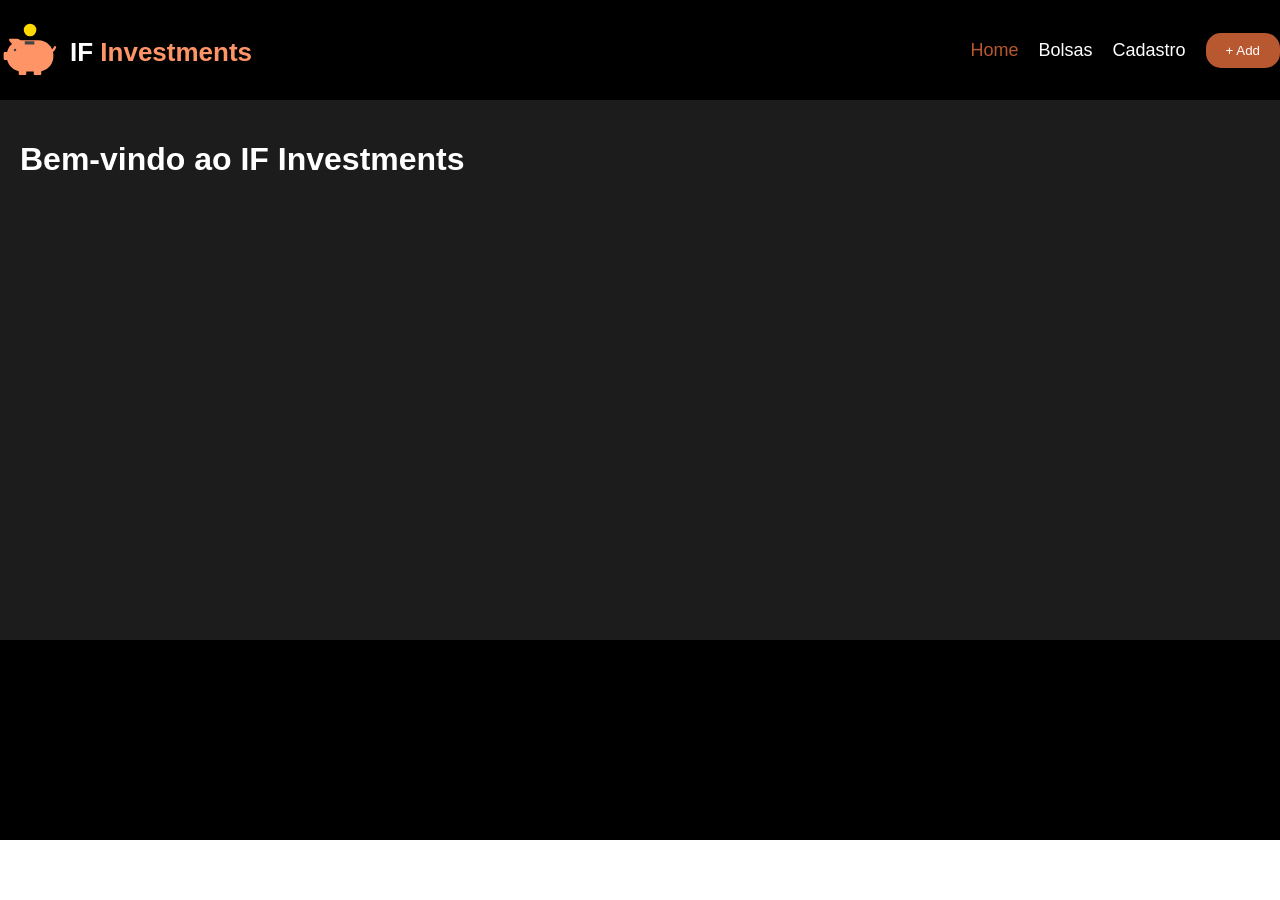
<file: index.html>
<!DOCTYPE html>
<html lang="pt-BR">
    <head>
        <meta charset="UTF-8">
        <meta name="viewport" content="width=device-width, initial-scale=1.0">
        <title>IF Investments</title>
        <link rel="stylesheet" href="css/style.css">
    </head>
    <body>
        <header>
            <div class="wrapper">
                <div id="logo">
                    <img src="/img/logo.svg" alt="Logo IF Investments">
                    <h1>IF <span>Investments</span></h1>
                </div>
                <nav>
                    <ul>
                        <li><a href="index.html" class="active">Home</a></li>
                        <li><a href="bolsas.html">Bolsas</a></li>
                        <li><a href="cadastro.html">Cadastro</a></li>
                        <li><button onclick="openModal('addStockModal')">+ Add</button></li>
                    </ul>
                </nav>
            </div>
        </header>
        <main>
            <div class="wrapper">
                <h1>Bem-vindo ao IF Investments</h1>
                <div id="stockList">
                </div>
            </div>
        </main>
        <footer>
            <div class="wrapper">
            </div>
        </footer>
        <div class="modal" id="addStockModal">
            <main>
                <h2>Adicionar Ação</h2>
                <form id="addStockForm" onsubmit="addStock(event)">
                    <label for="stockTicker">Simbolo:</label>
                    <input type="text" id="stockTicker" name="stockTicker">
                    <label for="stockName">Nome da Ação:</label>
                    <input type="text" id="stockName" name="stockName">
                    <label for="stockPrice">Preço da Ação:</label>
                    <input type="number" id="stockPrice" name="stockPrice">
                    <label for="stockQuantity">Quantidade:</label>
                    <input type="number" id="stockQuantity" name="stockQuantity">

                    <input type="submit" value="Adicionar">
                </form>

                <button onclick="closeModal('addStockModal')">Fechar</button>
            </main>
        </div>
        <div class="modal" id="editStockModal">
            <main>
                <h2>Editar Ação</h2>
                <form id="editStockForm" onsubmit="editStock(event)">
                    <label for="stockTicker">Simbolo:</label>
                    <input type="text" id="editStockTicker" name="stockTicker" disabled>
                    <label for="stockName">Nome da Ação:</label>
                    <input type="text" id="editStockName" name="stockName">
                    <label for="stockPrice">Preço da Ação:</label>
                    <input type="number" id="editStockPrice" name="stockPrice">
                    <label for="stockQuantity">Quantidade:</label>
                    <input type="number" id="editStockQuantity" name="stockQuantity">

                    <input type="submit" value="Editar">
                </form>
                
                <button onclick="closeModal('editStockModal')">Fechar</button>
            </main>
        </div>
    </body>
    <script src="js/main.js"></script>
</html>
</file>
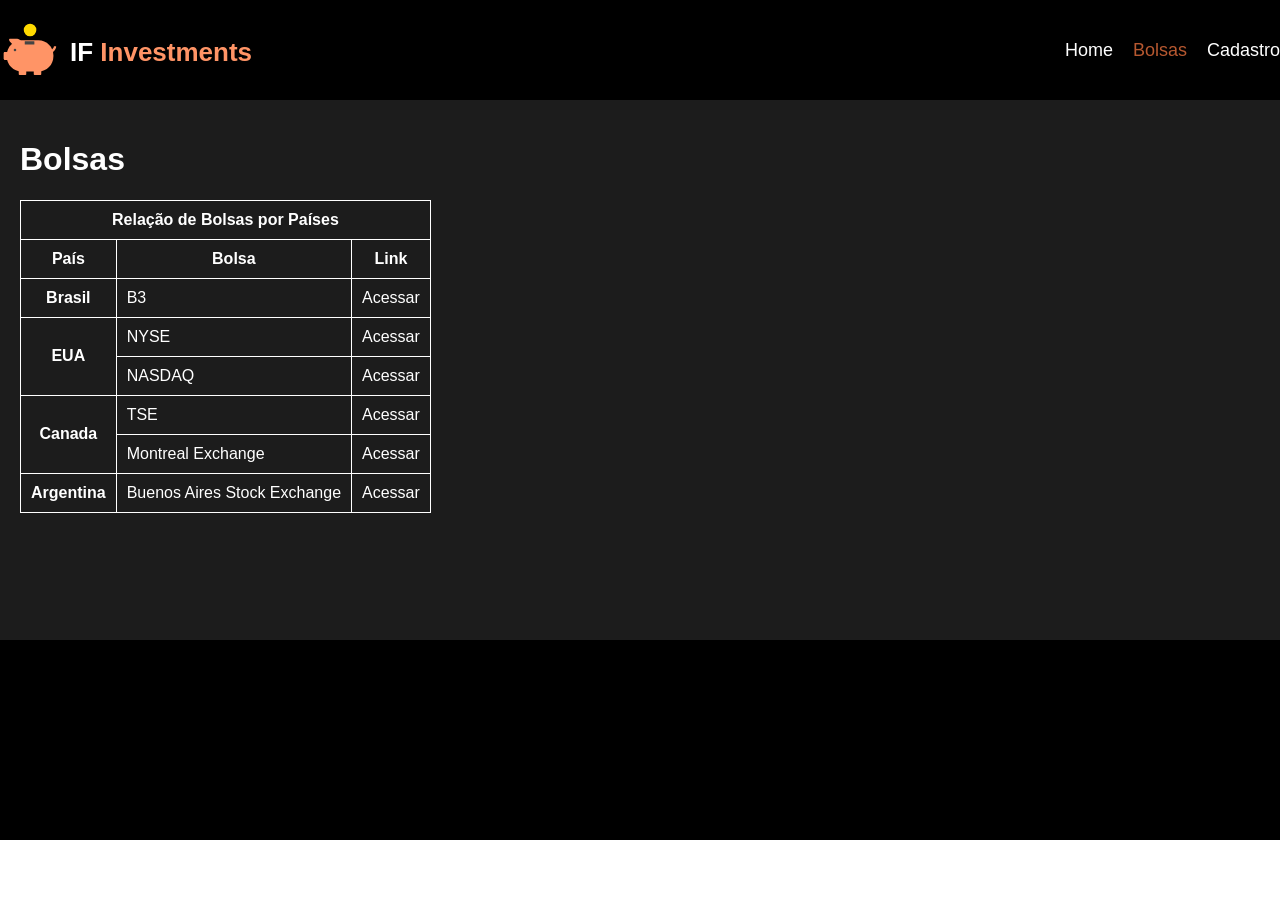
<file: bolsas.html>
<!DOCTYPE html>
<html lang="pt-BR">
    <head>
        <meta charset="UTF-8">
        <meta name="viewport" content="width=device-width, initial-scale=1.0">
        <title>IF Investments</title>
        <link rel="stylesheet" href="css/style.css">
    </head>
    <body>
        <header>
            <div class="wrapper">
                <div id="logo">
                    <img src="/img/logo.svg" alt="Logo IF Investments">
                    <h1>IF <span>Investments</span></h1>
                </div>
                <nav>
                    <ul>
                        <li><a href="index.html">Home</a></li>
                        <li><a href="bolsas.html" class="active">Bolsas</a></li>
                        <li><a href="cadastro.html">Cadastro</a></li>
                    </ul>
                </nav>
            </div>
        </header>
        <main>
            <div class="wrapper">
                <h1>Bolsas</h1>
                <table>
                    <tr>
                        <th colspan="3">Relação de Bolsas por Países</th>
                    </tr>
                    <tr>
                        <th>País</th>
                        <th>Bolsa</th>
                        <th>Link</th>
                    </tr>
                    <tr>
                        <th>Brasil</th>
                        <td>B3</td>
                        <td><a href="https://www.b3.com.br/pt_br/" target="_blank">Acessar</a></td>
                    </tr>
                    <tr>
                        <th rowspan="2">EUA</th>
                        <td>NYSE</td>
                        <td><a href="https://www.nyse.com/" target="_blank">Acessar</a></td>
                    </tr>
                    <tr>
                        <td>NASDAQ</td>
                        <td><a href="https://www.nasdaq.com/" target="_blank">Acessar</a></td>
                    </tr>
                    <tr>
                        <th rowspan="2">Canada</th>
                        <td>TSE</td>
                        <td><a href="https://www.tsx.com/" target="_blank">Acessar</a></td>
                    </tr>
                    <tr>
                        <td>Montreal Exchange</td>
                        <td><a href="https://www.mtsx.com/" target="_blank">Acessar</a></td>
                    </tr>
                    <tr>
                        <th>Argentina</th>
                        <td>Buenos Aires Stock Exchange</td>
                        <td><a href="https://www.bolsadesantiago.com/" target="_blank">Acessar</a></td>
                    </tr>
                </table>
            </div>
        </main>
        <footer>
            <div class="wrapper">
            </div>
        </footer>
    </body>
</html>
</file>
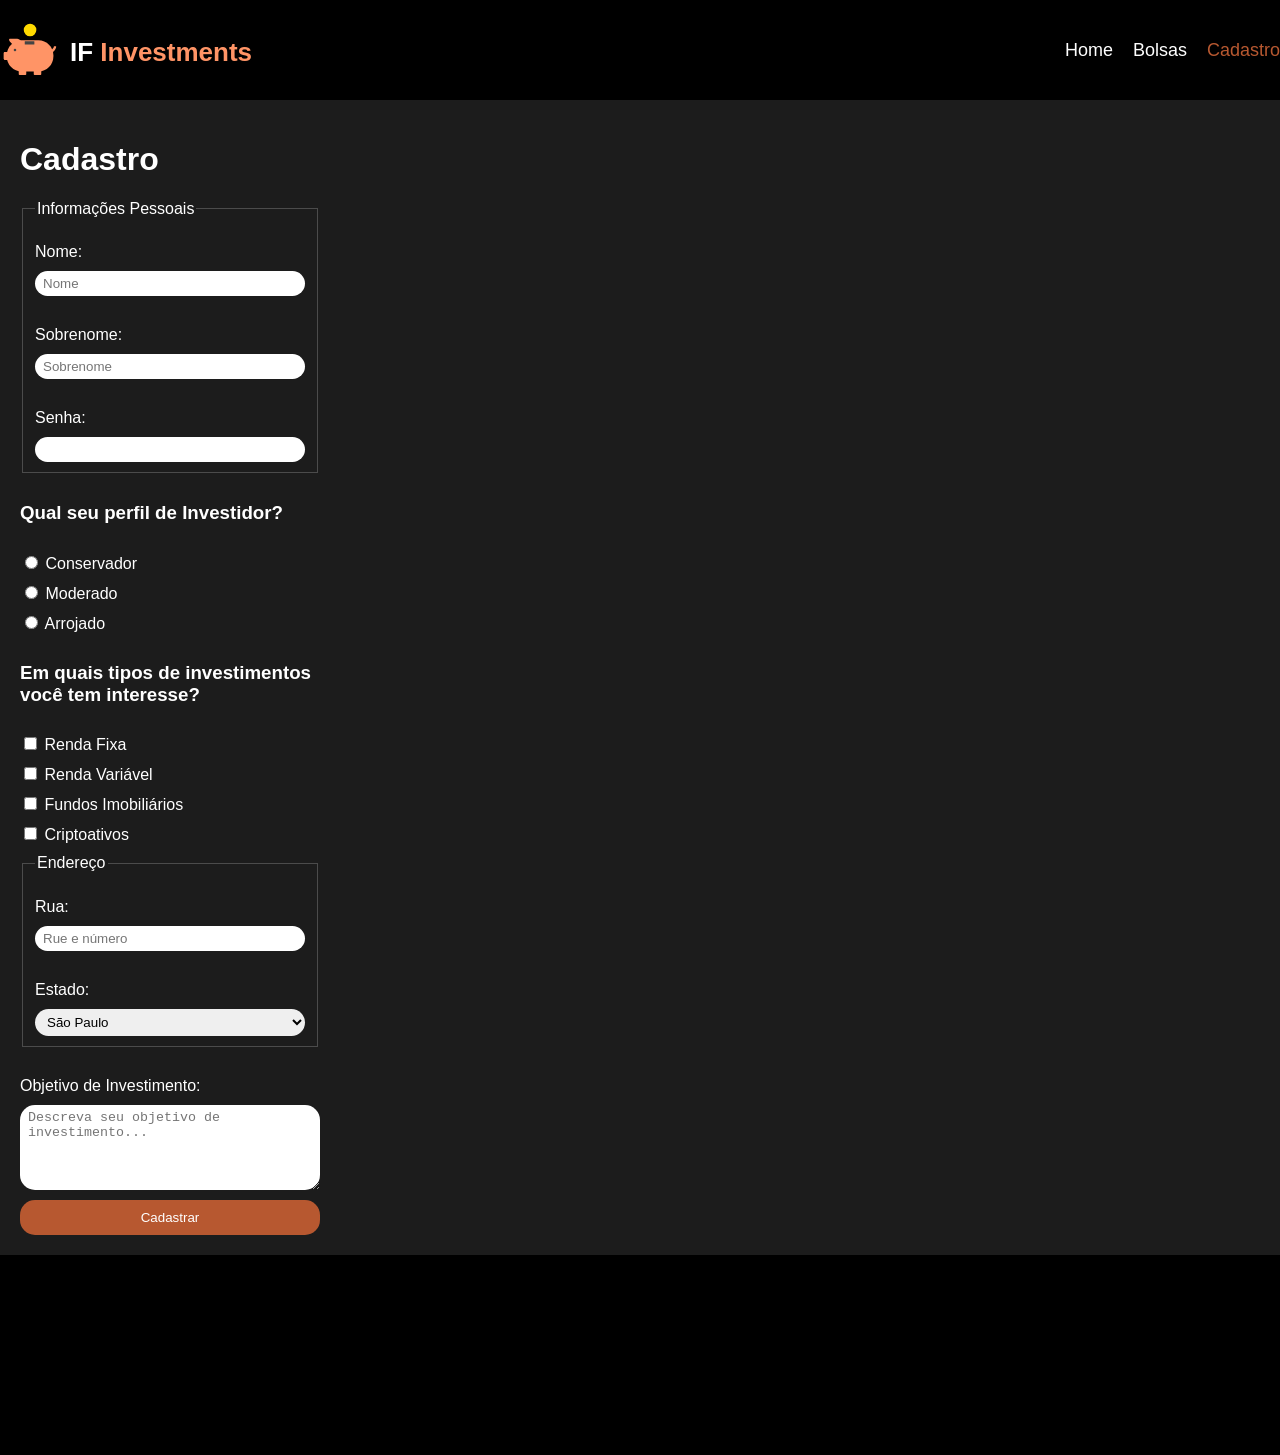
<file: cadastro.html>
<!DOCTYPE html>
<html lang="pt-BR">
    <head>
        <meta charset="UTF-8">
        <meta name="viewport" content="width=device-width, initial-scale=1.0">
        <title>IF Investments</title>
        <link rel="stylesheet" href="css/style.css">
    </head>
    <body>
        <header>
            <div class="wrapper">
                <div id="logo">
                    <img src="/img/logo.svg" alt="Logo IF Investments">
                    <h1>IF <span>Investments</span></h1>
                </div>
                <nav>
                    <ul>
                        <li><a href="index.html">Home</a></li>
                        <li><a href="bolsas.html">Bolsas</a></li>
                        <li><a href="cadastro.html" class="active">Cadastro</a></li>
                    </ul>
                </nav>
            </div>
        </header>
        <main>
            <div class="wrapper">
                <h1>Cadastro</h1>
                <form>

                    <fieldset>
                        <legend>Informações Pessoais</legend>
                        <label for="nameUser">Nome:</label>
                        <input type="text" name="nameUser" id="nameUser" placeholder="Nome">

                        <label for="surnameUser">Sobrenome:</label>
                        <input type="text" name="surnameUser" id="surnameUser" placeholder="Sobrenome">

                        <label for="passwordUser">Senha:</label>
                        <input type="password" name="passwordUser" id="passwordUser">
                    </fieldset>

                    <h3>Qual seu perfil de Investidor?</h3>
                    
                    <div>
                        <input type="radio" name="perfilInvestidor" id="conservador" value="conservador">
                        <label for="conservador">Conservador</label>
                    </div>
                    <div>
                        <input type="radio" name="perfilInvestidor" id="moderado" value="moderado">
                        <label for="moderado">Moderado</label>
                    </div>
                    <div>
                        <input type="radio" name="perfilInvestidor" id="arrojado" value="arrojado">
                        <label for="arrojado">Arrojado</label>
                    </div>

                    <h3>Em quais tipos de investimentos você tem interesse?</h3>
                    <div>
                        <input type="checkbox" name="investimentos[]" id="rendaFixa" value="rf">
                        <label for="rendaFixa">Renda Fixa</label>
                    </div>
                    <div>
                        <input type="checkbox" name="investimentos[]" id="rendaVariavel" value="rv">
                        <label for="rendaVariavel">Renda Variável</label>
                    </div>
                    <div>
                        <input type="checkbox" name="investimentos[]" id="fundosImobiliarios" value="fi">
                        <label for="fundosImobiliarios">Fundos Imobiliários</label>
                    </div>
                    <div>
                        <input type="checkbox" name="investimentos[]" id="criptoativos" value="ca">
                        <label for="criptoativos">Criptoativos</label>
                    </div>

                    <fieldset>
                        <legend>Endereço</legend>
                        <label for="streetUser">Rua:</label>
                        <input type="text" name="streetUser" id="streetUser" placeholder="Rue e número">

                        <label for="stateUser">Estado:</label>
                        <select name="stateUser" id="stateUser">
                            <option value="sp">São Paulo</option>
                            <option value="rj">Rio de Janeiro</option>
                            <option value="mg">Minas Gerais</option>
                            <option value="es">Espírito Santo</option>
                        </select>
                    </fieldset>

                    <label for="investmentGoal">Objetivo de Investimento:</label>
                    <textarea rows="5" name="investmentGoalUser" id="investmentGoal" placeholder="Descreva seu objetivo de investimento..."></textarea>

                    <input type="submit" value="Cadastrar">
                </form>
            </div>
        </main>
        <footer>
            <div class="wrapper">
            </div>
        </footer>
    </body>
</html>
</file>
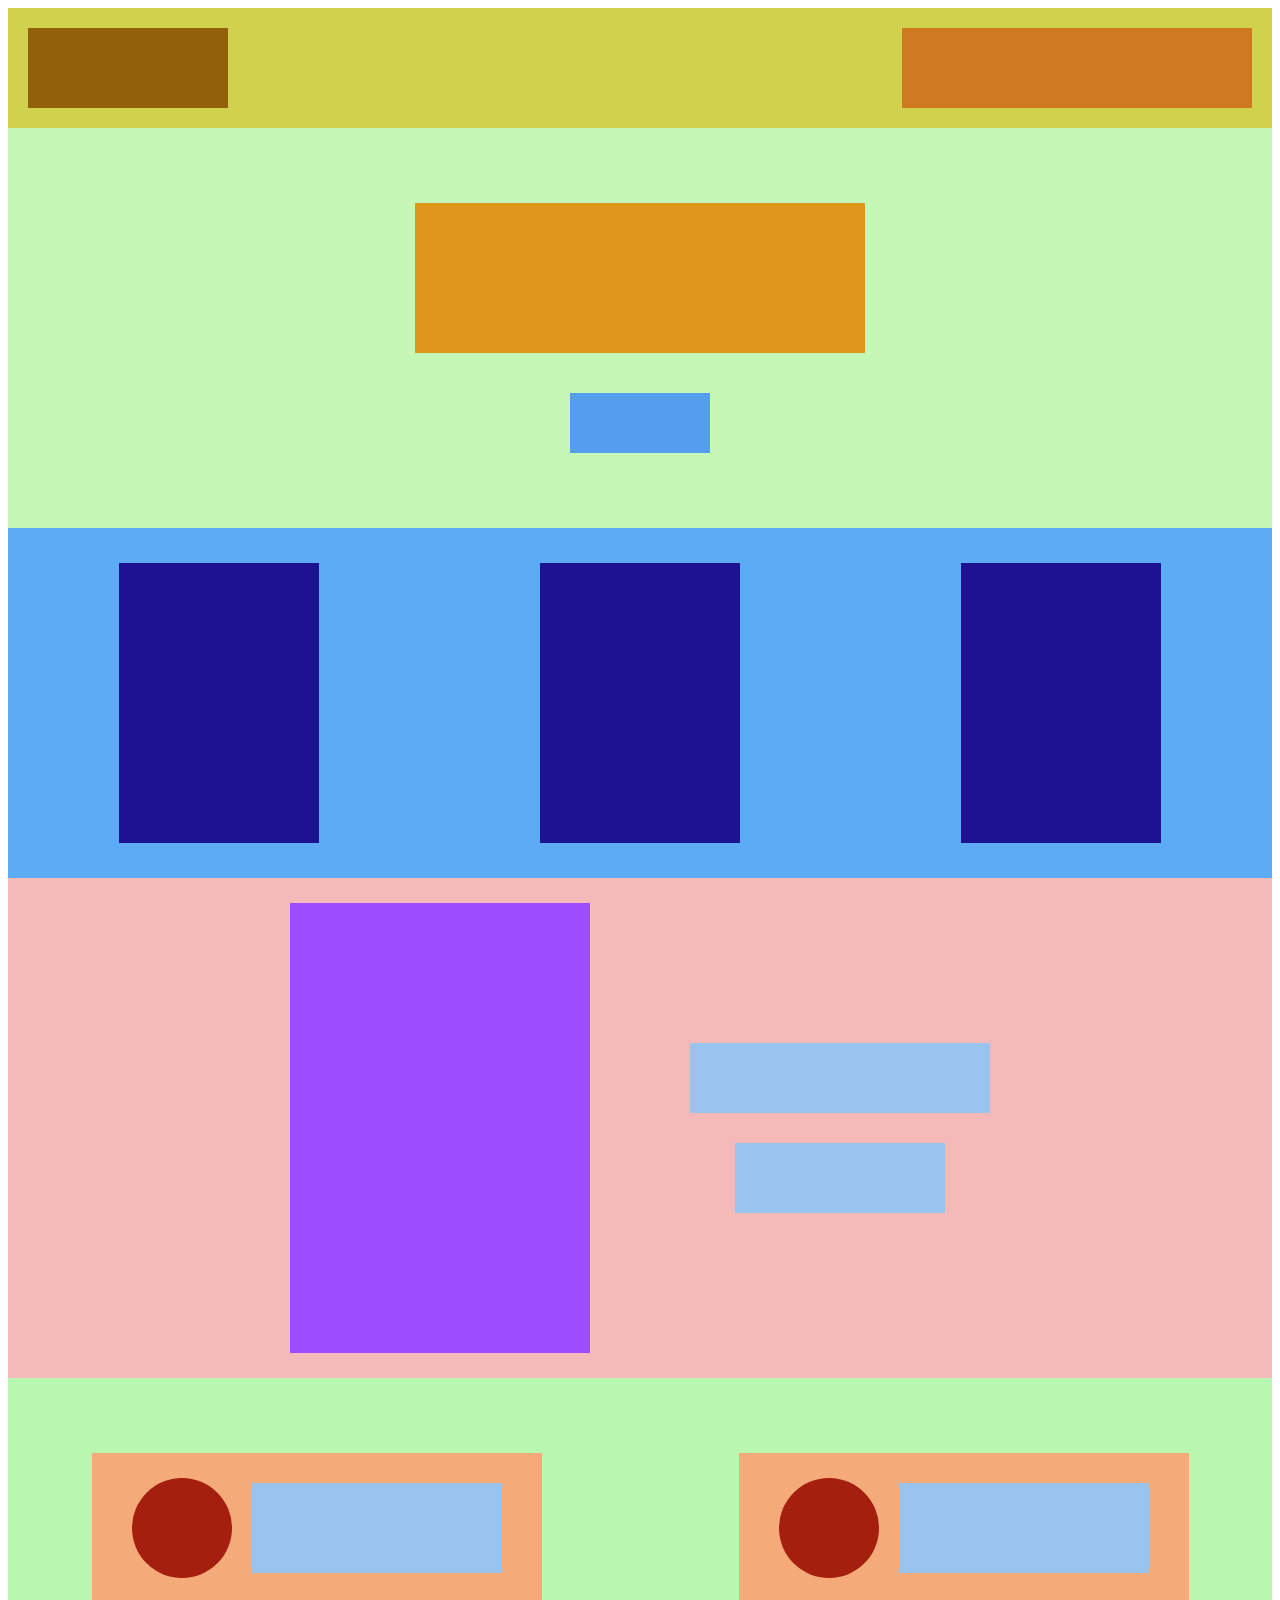
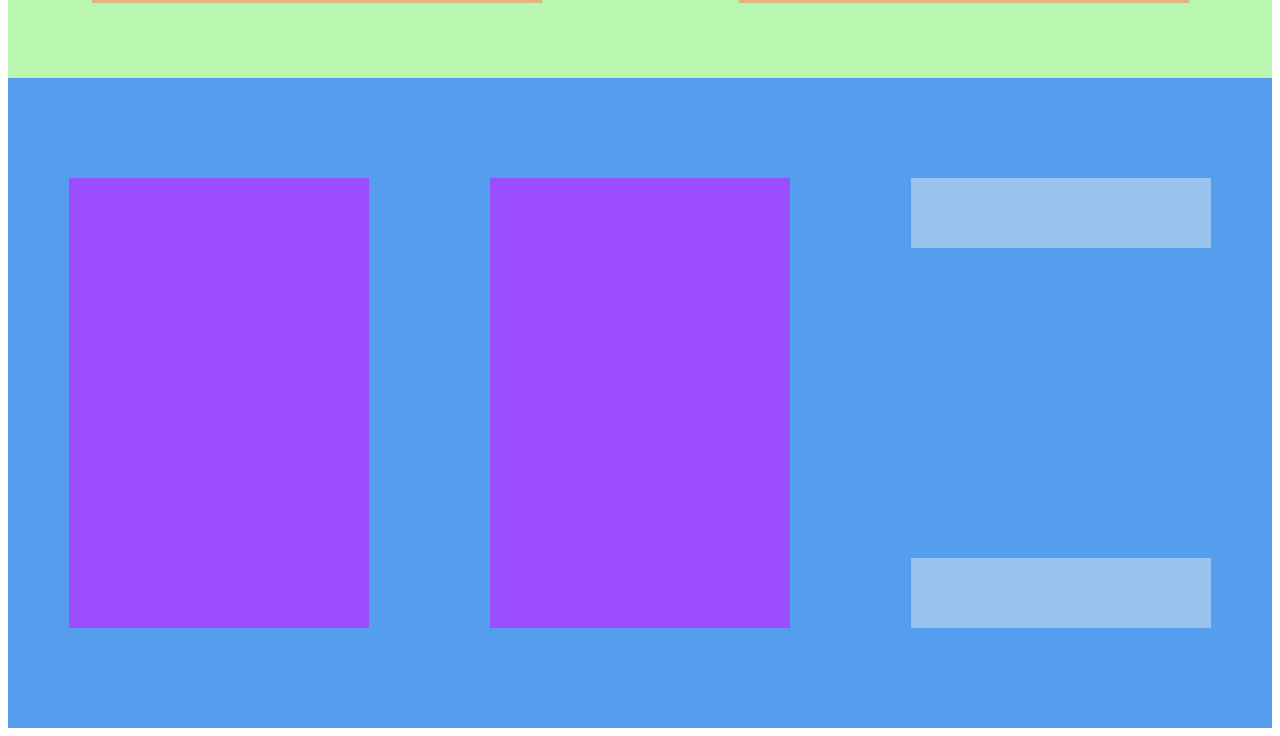
<file: layout5.html>
<!DOCTYPE html>
<html>
    <head>
        <title>Layout 5</title>
        <link rel="stylesheet" href="css/style5.css">
    </head>
    <body>
        <div id="header">
            <div id="logo">
            </div>
            <div id="nav">
            </div>
        </div>
        <div id="hero">
            <div id="title"></div>
            <div id="action"></div>
        </div>
        <div id="features">
            <div class="feature"></div>
            <div class="feature"></div>
            <div class="feature"></div>
        </div>
        <div id="highlight">
            <div class="box-highlight bg-purple"></div>
            <div class="box-highlight">
                <div class="box full-width"></div>
                <div class="box"></div>
            </div>
        </div>
        <div id="testimonials">
            <div class="testimonial">
                <div class="avatar"></div>
                <div class="description"></div>
            </div>
            <div class="testimonial">
                <div class="avatar"></div>
                <div class="description"></div>
            </div>
        </div>
        <div id="footer">
            <div class="box-highlight bg-purple"></div>
            <div class="box-highlight bg-purple"></div>
            <div class="box-highlight column-between">
                <div class="box full-width"></div>
                <div class="box full-width"></div>
            </div>
        </div>
    </body>
</html>
</file>
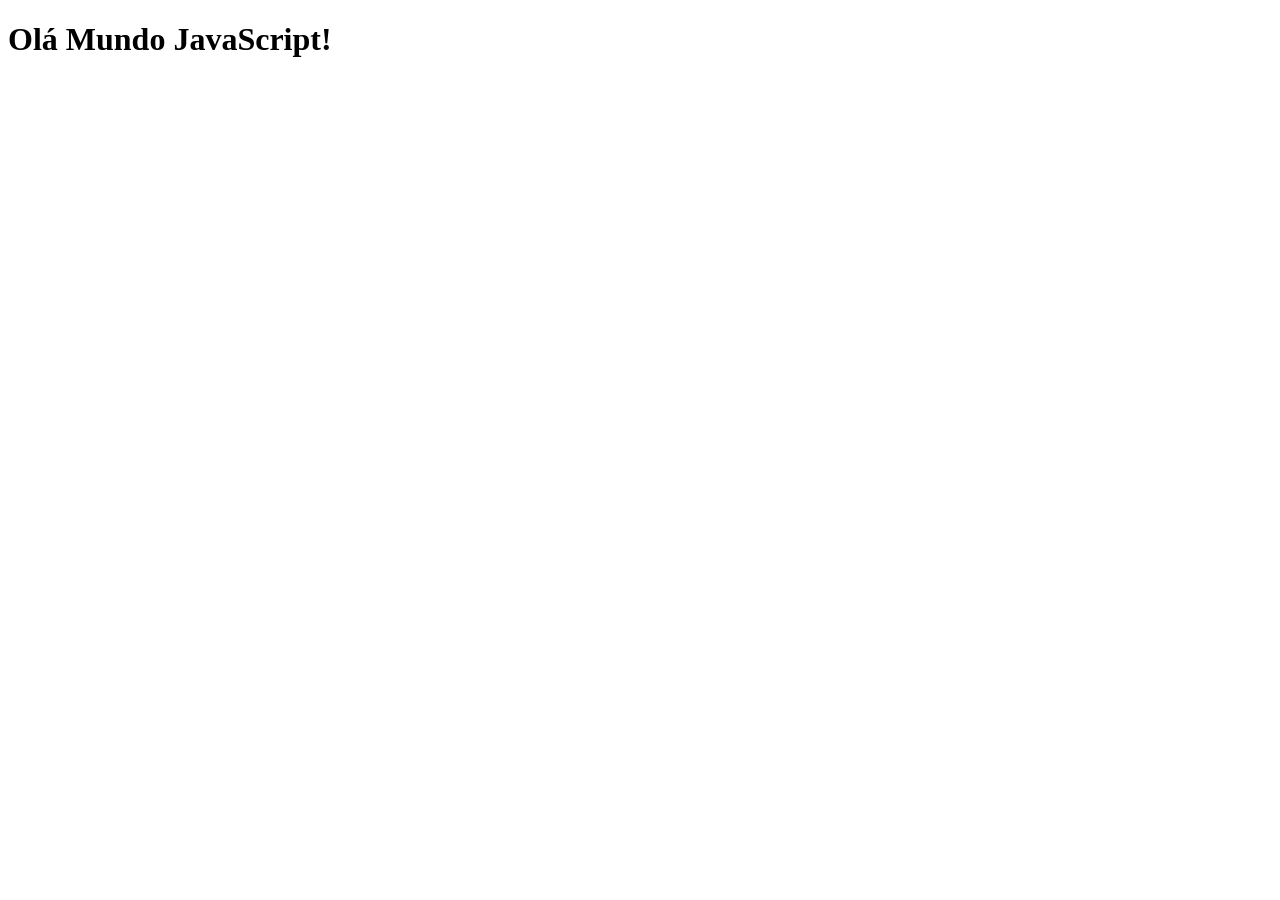
<file: fundamentos-js/ola-mundo.html>
<!DOCTYPE html>
<html lang="en">
    <head>
        <meta charset="UTF-8">
        <meta name="viewport" content="width=device-width, initial-scale=1.0">
        <title>Document</title>
        <script>
            alert("Hello World JavaScript!");
        </script>
    </head>
    <body>
        <h1>Olá Mundo JavaScript!</h1>
        <script>

            // Tipos de variáveis 
            const nome = "Lucas" // const armazena um valor que não pode ser alterado
            let idade = 20 // let armazena um valor que pode ser alterado
            const idade1 = 20
            const idade2 = 20

            let maiorDeIdade = false

            if (idade1 === idade2) { // === compara o valor e o tipo da variável
                console.log("É igual")
            } else {
                console.log("É falso")
            }

            if (idade1 == idade2) { // == compara o valor da variável, mas não o tipo
                console.log("É igual")
            } else {
                console.log("É falso")
            }

            //maiorDeIdade = null

            if (maiorDeIdade) { // se maiorDeIdade for true, entra no if se não, entra no else
                console.log("É igual a 10")
            } else {
                console.log("Não é igual a 10")
            }
            
            const novaIdade = idade + 1

            console.log(nome, novaIdade)

            console.log("Olá, olha eu aqui no console!")
            console.warn("Olá, olha eu aqui no console!")
            console.error("Olá, olha eu aqui no console!")
            console.log('-------------------------------')


            const user = {
                nome: "Lucas",
                "idade": 20,
                "Is Admin": true,
                preferencias: ["terror", "comédia", "ação", 10, {titulo: "Suspense", codigo: 123}],
                endereco: {
                    rua: "Rua dos bobos",
                    numero: 0,
                    cidade: "São Paulo",
                    teste: ["item1", "item2", "item3"]
                }
            }

            console.log(user.nome)
            console.log(user.idade)
            
            if (user.isAdmin) {
                console.log("É admin")
            } else {
                console.log("Não é admin")
            }
            console.log('-------------------------------')

            //const pos = 0

            //const preferencias = ["terror", "comédia", "ação", 10, true]
            console.log(user.nome)
            console.log(user["nome"])
        </script>
    </body>
</html>
</file>
<file: css/style.css>
html, body{
    margin: 0;
    padding: 0;
    color: #fff;
    font-family: "SF Pro", -apple-system, BlinkMacSystemFont, "Segoe UI", Roboto, "Helvetica Neue", Arial, sans-serif;
}

body > header{
    background-color: #000;
    height: 100px;
}

.wrapper{
    max-width: 1400px;
    height: inherit;
    margin: 0 auto;
}

body > header div.wrapper{
    display: flex;
    justify-content: space-between;
    align-items: center;
}

div#logo{
    display: flex;
    align-items: center;
    gap: 10px;
}

div#logo img{
    width: 60px;
    height: 60px;
}

div#logo h1{
    font-size: 26px;
    margin: 5px 0 0 0;
}

div#logo h1 span{
    color: #ff9466;
}

nav ul{
    list-style-type: none;
    display: flex;
    padding: 0;
    margin: 0;
    gap: 20px;
    justify-content: center;
    align-items: center;
}

nav ul li a{
    color: #fff;
    text-decoration: none;
    font-size: 18px;
}

nav ul li a:hover{
    color: #ff9466;
}

nav ul li a.active{
    color: #b75830;
}

main{
    background-color: #1c1c1c;
    min-height: 500px;
    padding: 20px;
}

footer{
    background-color: #000;
    height: 200px;
}

table{
    border-collapse: collapse;
}

 table, th, td{
    border-color: #fff;
    border-width: 1px;
    border-style: solid;
}

td, th{
    padding: 10px;
}

a{
    color: #fff;
    text-decoration: none;
}

a:visited {
    color: #e3e3e3;
}

form {
    width: 300px;
    display: flex;
    flex-direction: column;
    gap: 10px;
}

fieldset {
    display: flex;
    flex-direction: column;
    gap: 10px;
    border: 1px solid #4b4b4b;
}

label {
    margin:  20px 0 0 0;
}

input, select, textarea {
    padding: 5px 8px;
    border-radius: 15px;
    border: none;
}

button, input[type="submit"] {
    background-color: #b75830;
    color: #fff;
    border: none;
    padding: 10px 20px;
    border-radius: 15px;
    cursor: pointer;
}

.modal {
    position: fixed;
    top: 0;
    left: 0;
    right: 0;
    bottom: 0;
    background-color: #0000007e;
    display: none;
    justify-content: center;
    align-items: center;
}

.modal > main {
    background-color: #fefefe;
    padding: 20px;
    border-radius: 15px;
    color: #000;
    width: 300px;
}

.modal > main > button {
    width: 100%;
    margin: 20px 0 0 0;
}

.modal main form input[type="text"], .modal main form input[type="number"] {
    border: 1px solid #747474;
}

.modal main form input[type="submit"]{
    margin: 20px 0 0 0;
}

.stockCard {
    background-color: #000000;
    border-radius: 15px;
    padding: 20px;
    display: flex;
    flex-direction: column;
    width: 200px;
    height: 112px;
    position: relative;
}

.up{
    color: #117911;
}

.down{
    color: #ff0000;
}

.stockValue{
    font-size: 24px;
    font-weight: bold;
}

.totalValue{
    font-size: 18px;
    font-weight: bold;
}

.stockCard header {
    display: flex;
    justify-content: space-between;
    align-items: center;
}

.stockCard header h2{
    margin: 0;
}

.stockCard footer {
    display: flex;
    justify-content: space-between;
    align-items: center;
    height: 50px;
}

.stockCard footer div{
    display: flex;
    flex-direction: column;
}

#stockList{
    display: flex;
    gap: 20px;
    flex-wrap: wrap;
}

.stockActions{
    display: none;
    position: absolute;
    bottom: 0;
    left: 0;
    right: 0;
    top: 0;
    justify-content: center;
    align-items: center;
    gap: 20px;
    background-color: #000000a4;
    border-radius: 15px;
}

.stockCard:hover .stockActions {
    display: flex; 
}
</file>
<file: css/style5.css>
#header {
    width: calc(100% - 40px);
    height: 80px;
    background-color: #d1d14d;
    display: flex;
    padding: 20px;
}

#logo {
    width: 200px;
    height: 80px;
    background-color: #91600a;
}

#nav {
    width: 350px;
    height: 80px;
    background-color: #cf7a20;
    margin: 0 0 0 auto;
}

#hero{
    height: 400px;
    background-color: #c5f7b7;
    display: flex;
    flex-direction: column;
    justify-content: center;
    align-items: center;
    gap: 40px;
}

#title{
    width: 450px;
    height: 150px;
    background-color: #df971b;
}

#action {
    width: 140px;
    height: 60px;
    background-color: #549eed;
}

#features{
    height: 350px;
    background-color: #5dabf4;
    display: flex;
    align-items: center;
    justify-content: space-around;
}

.feature {
    width: 200px;
    height: 280px;
    background-color: #1d1291;
}

#highlight{
    height: 500px;
    background-color: #f4b9b9;
    display: flex;
    justify-content: center;
    align-items: center;
    gap: 100px
}

.box-highlight {
    width: 300px;
    height: 450px;
    display: flex;
    flex-direction: column;
    justify-content: center;
    align-items: center;
    gap: 30px;
}

.bg-purple {
    background-color: #9b4dff;
}

.box {
    width: 70%;
    height: 70px;
    background-color: #9ac3ee;
}

.full-width {
    width: 100%;
}

#testimonials{
    height: 300px;
    background-color: #b9f7b0;
    display: flex;
    justify-content: space-around;
    align-items: center;
    gap: 30px
}

.testimonial{
    width: 450px;
    height: 150px;
    background-color: #f4aa79;
    display: flex;
    justify-content: center;
    align-items: center;
    gap: 20px;
}

.avatar{
    width: 100px;
    height: 100px;
    background-color: #a41f0d;
    border-radius: 50px;
}

.description {
    width: 250px;
    height: 90px;
    background-color: #9ac3ee;
}

#footer {
    width: 100%;
    height: 650px;
    background-color: #549eed;
    display: flex;
    justify-content: space-around;
    align-items: center;
}

.column-between {
    display: flex;
    flex-direction: column;
    justify-content: space-between;
}
</file>
